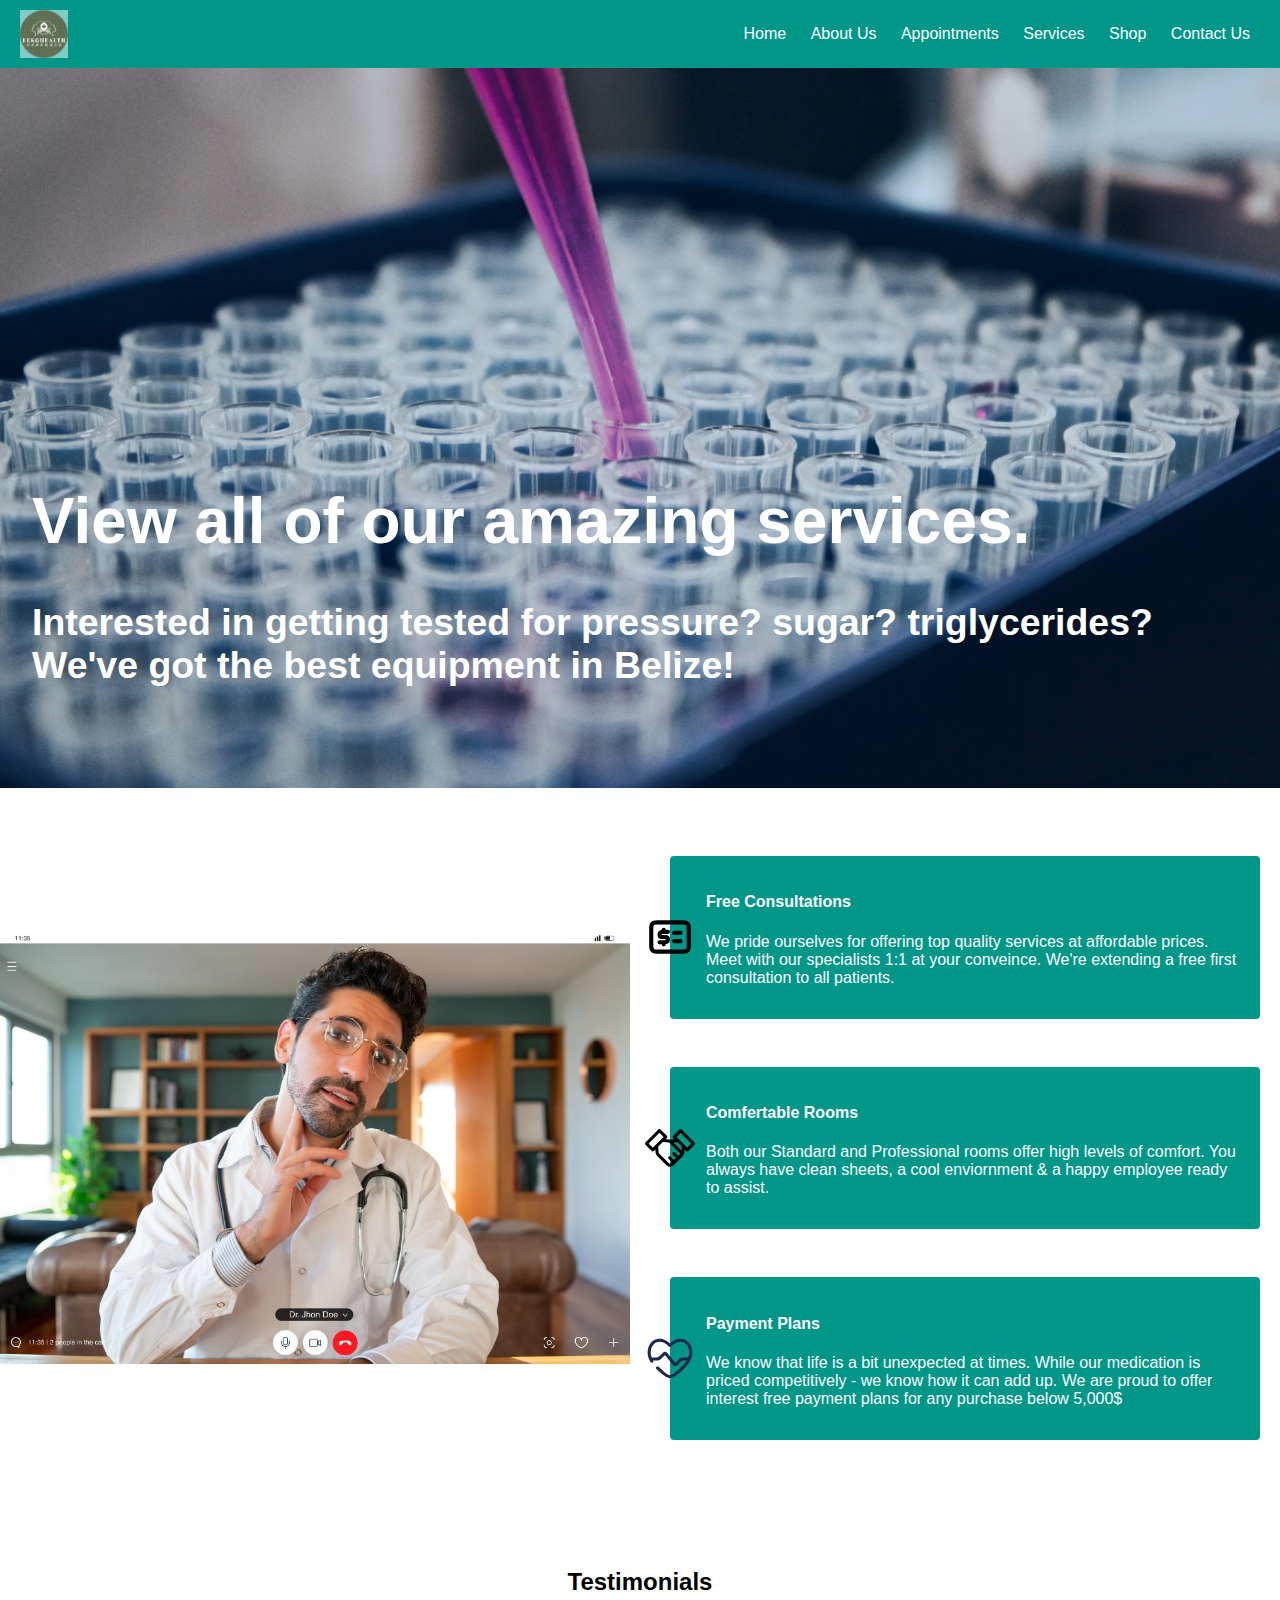
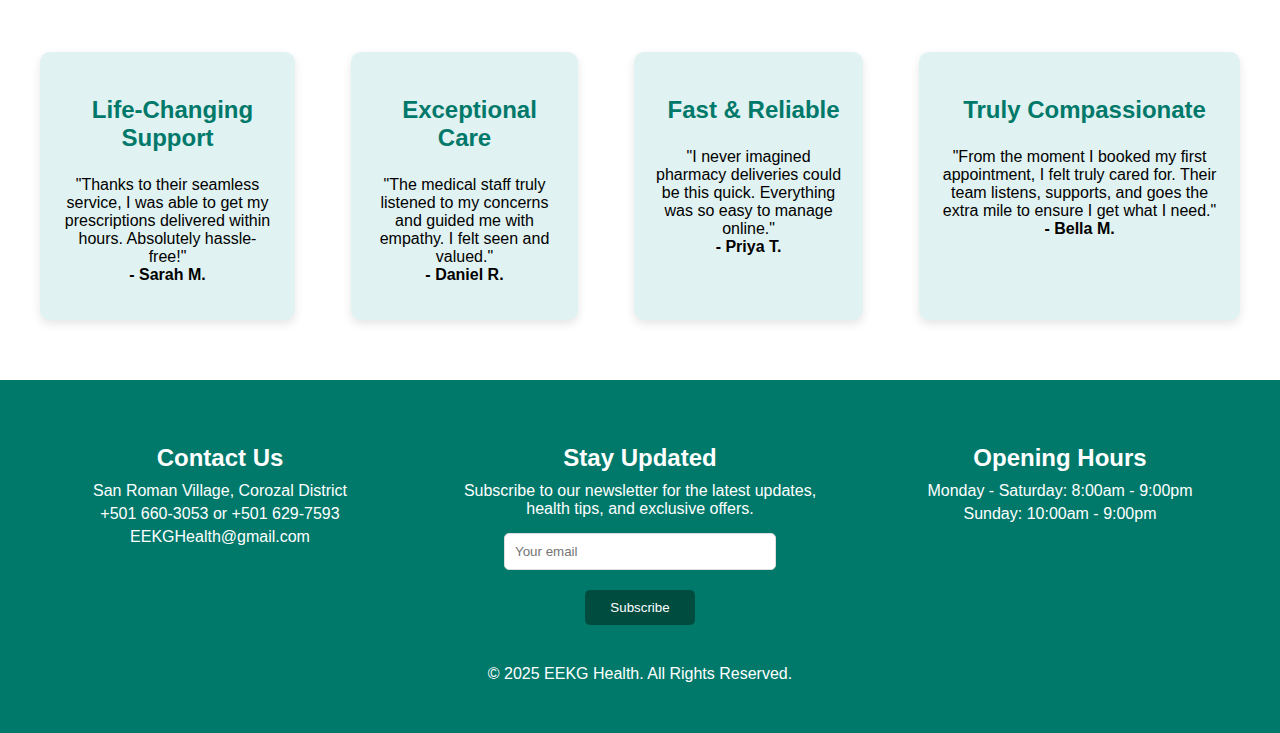
<file: services.html>
<!DOCTYPE html>
<html lang="en">
  <head>
    <meta charset="UTF-8" />
    <meta name="viewport" content="width=device-width, initial-scale=1.0" />
    <title>Services</title>
    <link rel="stylesheet" href="services.css" />
  </head>
  <body>
    <div class="navBar" data-aos="fade-up">
      <a class="navBarHomeBtn" href="index.html">
        <img
          class="navLogo"
          src="assets/Logo_official-removebg-preview.png"
          alt="Pharma Logo"
        />
      </a>

      <div class="navItems">
        <a href="index.html">Home</a>
        <a href="about_us.html">About Us</a>
        <a href="appointments.html">Appointments</a>
        <a href="services.html">Services</a>
        <a href="shop.html">Shop</a>
        <a href="contact.html">Contact Us</a>
      </div>
    </div>

    <section class="sectionLarger" data-aos="fade-down">
      <img class="headImg" src="assets/service Head.png" alt="img" />
      <!-- Your Content -->
      <div class="landingPageContent">
        <h1 class="landingPageHeader">View all of our amazing services.</h1>
        <span class="landingPageDesc">
          <h3>
            Interested in getting tested for pressure? sugar? triglycerides?
            We've got the best equipment in Belize!
          </h3>
        </span>
      </div>
    </section>

    <section class="sectionLarger servicesListSection" data-aos="fade-down">
      <div class="landingPageContentLeft">
        <img
          class="landingPageImage"
          src="./assets/consultation.jpg"
          alt="img"
        />
      </div>

      <!-- Your Content -->
      <div class="landingPageContentRight">
        <div class="landingPageListsItem">
          <div class="listIconWrapper">
            <div class="listIconContainer">
              <img src="assets/money.svg" class="listIcon" />
            </div>
          </div>
          <div class="listDetails">
            <h4>Free Consultations</h4>
            <p>
              We pride ourselves for offering top quality services at affordable
              prices. Meet with our specialists 1:1 at your conveince. We're
              extending a free first consultation to all patients.
            </p>
          </div>
        </div>
        <div class="landingPageListsItem">
          <div class="listIconWrapper">
            <div class="listIconContainer">
              <img src="assets/handshake.svg" class="listIcon" />
            </div>
          </div>
          <div class="listDetails">
            <h4>Comfertable Rooms</h4>
            <p>
              Both our Standard and Professional rooms offer high levels of
              comfort. You always have clean sheets, a cool enviornment & a
              happy employee ready to assist.
            </p>
          </div>
        </div>
        <div class="landingPageListsItem">
          <div class="listIconWrapper">
            <div class="listIconContainer">
              <img src="assets/heart.svg" class="listIcon" />
            </div>
          </div>
          <div class="listDetails">
            <h4>Payment Plans</h4>
            <p>
              We know that life is a bit unexpected at times. While our
              medication is priced competitively - we know how it can add up. We
              are proud to offer interest free payment plans for any purchase
              below 5,000$
            </p>
          </div>
        </div>
      </div>
    </section>

    <section
      class="testimnialsContainer testimonialsStyledContainer"
      data-aos="fade-up"
    >
      <h2 class="testimonialsHeader">Testimonials</h2>
      <div class="testimonials testimonialsGrid">
        <div class="testimonialCardStyled">
          <h3><i class="fas fa-comment-dots"></i> Life-Changing Support</h3>
          <p>
            "Thanks to their seamless service, I was able to get my
            prescriptions delivered within hours. Absolutely hassle-free!"<br />
            <strong>- Sarah M.</strong>
          </p>
        </div>
        <div class="testimonialCardStyled">
          <h3><i class="fas fa-user-md"></i> Exceptional Care</h3>
          <p>
            "The medical staff truly listened to my concerns and guided me with
            empathy. I felt seen and valued."<br />
            <strong>- Daniel R.</strong>
          </p>
        </div>
        <div class="testimonialCardStyled">
          <h3><i class="fas fa-shipping-fast"></i> Fast & Reliable</h3>
          <p>
            "I never imagined pharmacy deliveries could be this quick.
            Everything was so easy to manage online."<br />
            <strong>- Priya T.</strong>
          </p>
        </div>
        <div class="testimonialCardStyled">
          <h3><i class="fas fa-heart"></i> Truly Compassionate</h3>
          <p>
            "From the moment I booked my first appointment, I felt truly cared
            for. Their team listens, supports, and goes the extra mile to ensure
            I get what I need." <br />
            <strong>- Bella M.</strong>
          </p>
        </div>
      </div>
    </section>
    <!-- Footer -->
    <footer class="footer">
      <div class="footerContent">
        <div class="contactInfo">
          <h3>Contact Us</h3>
          <p>San Roman Village, Corozal District</p>
          <p>+501 660-3053 or +501 629-7593</p>
          <p>EEKGHealth@gmail.com</p>
        </div>

        <div class="stayUpdated">
          <h3>Stay Updated</h3>
          <p>
            Subscribe to our newsletter for the latest updates, health tips, and
            exclusive offers.
          </p>
          <form action="#" method="POST">
            <input type="email" placeholder="Your email" required />
            <button type="submit">Subscribe</button>
          </form>
        </div>

        <div class="openingHours">
          <h3>Opening Hours</h3>
          <p>Monday - Saturday: 8:00am - 9:00pm</p>
          <p>Sunday: 10:00am - 9:00pm</p>
        </div>
      </div>

      <p>&copy; 2025 EEKG Health. All Rights Reserved.</p>
    </footer>

    <script src="https://unpkg.com/aos@2.3.1/dist/aos.js"></script>
    <script>
      AOS.init();
    </script>
  </body>
</html>
</file>
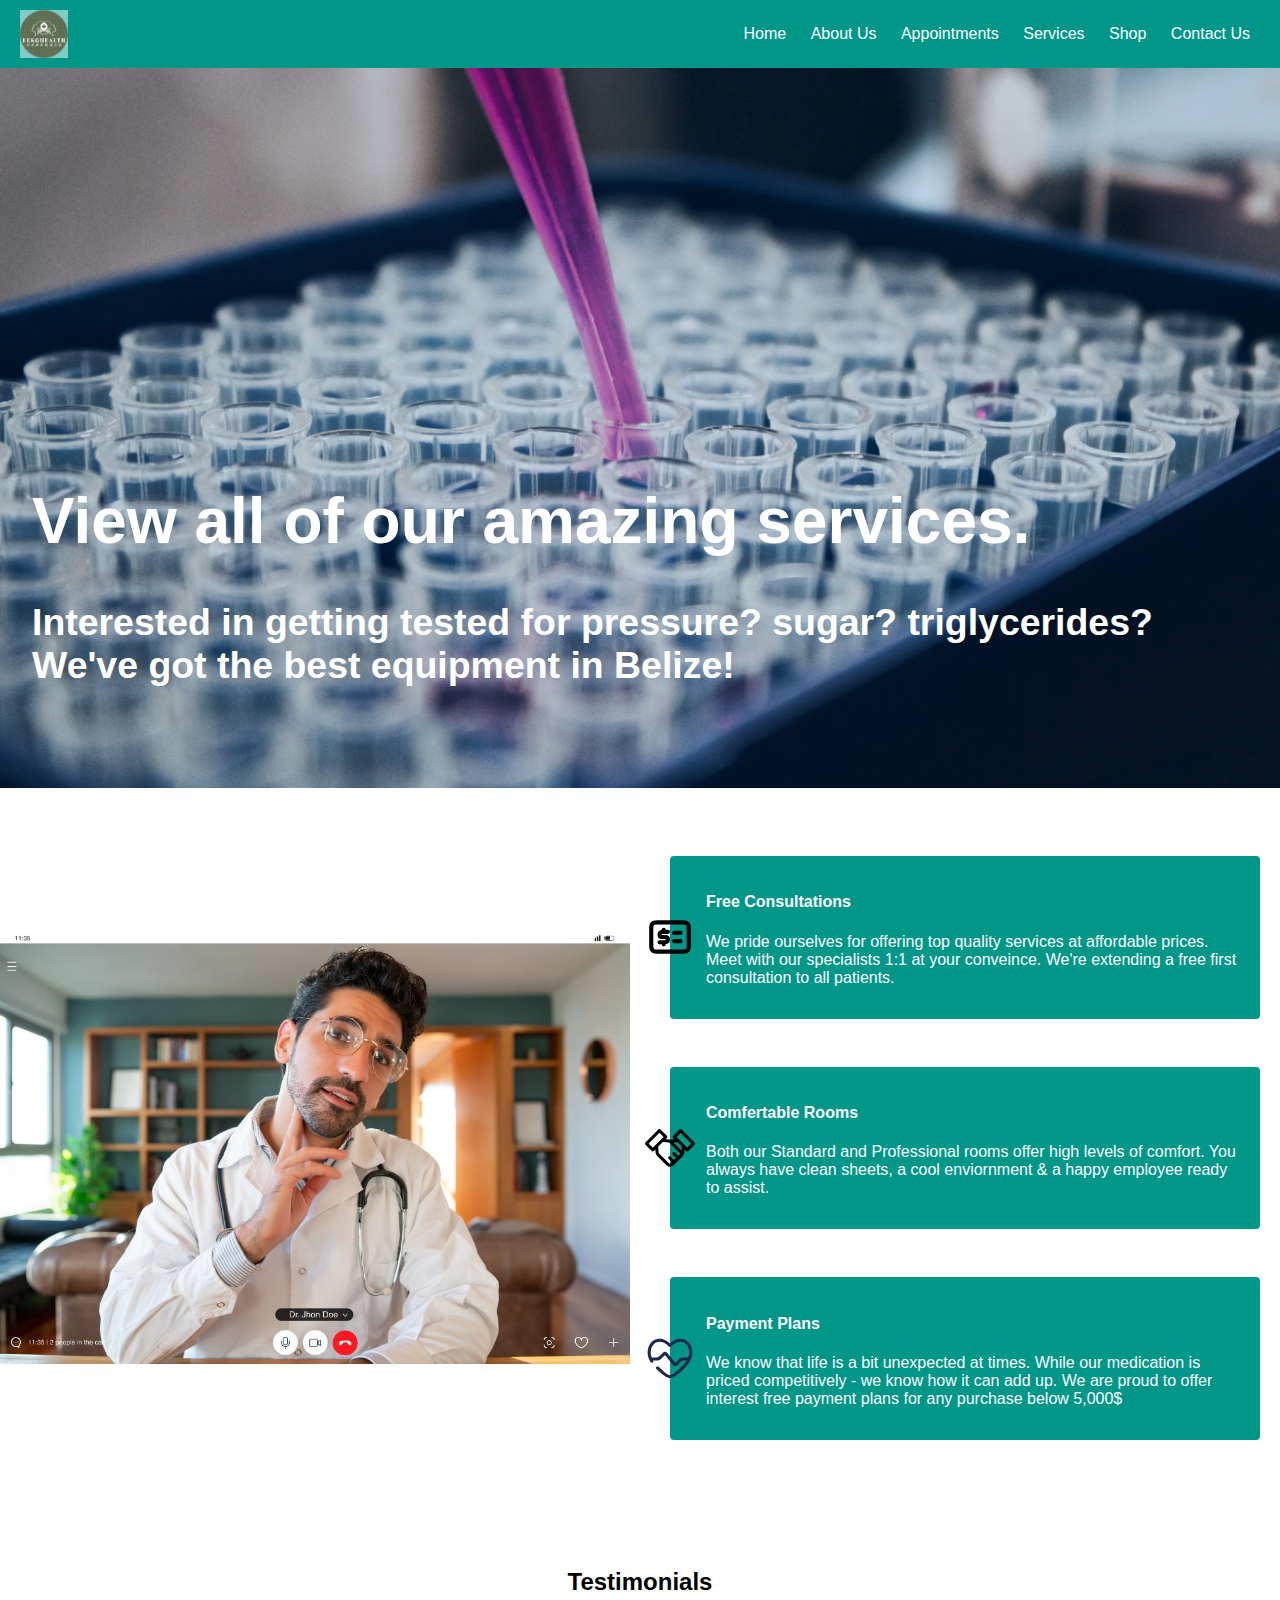
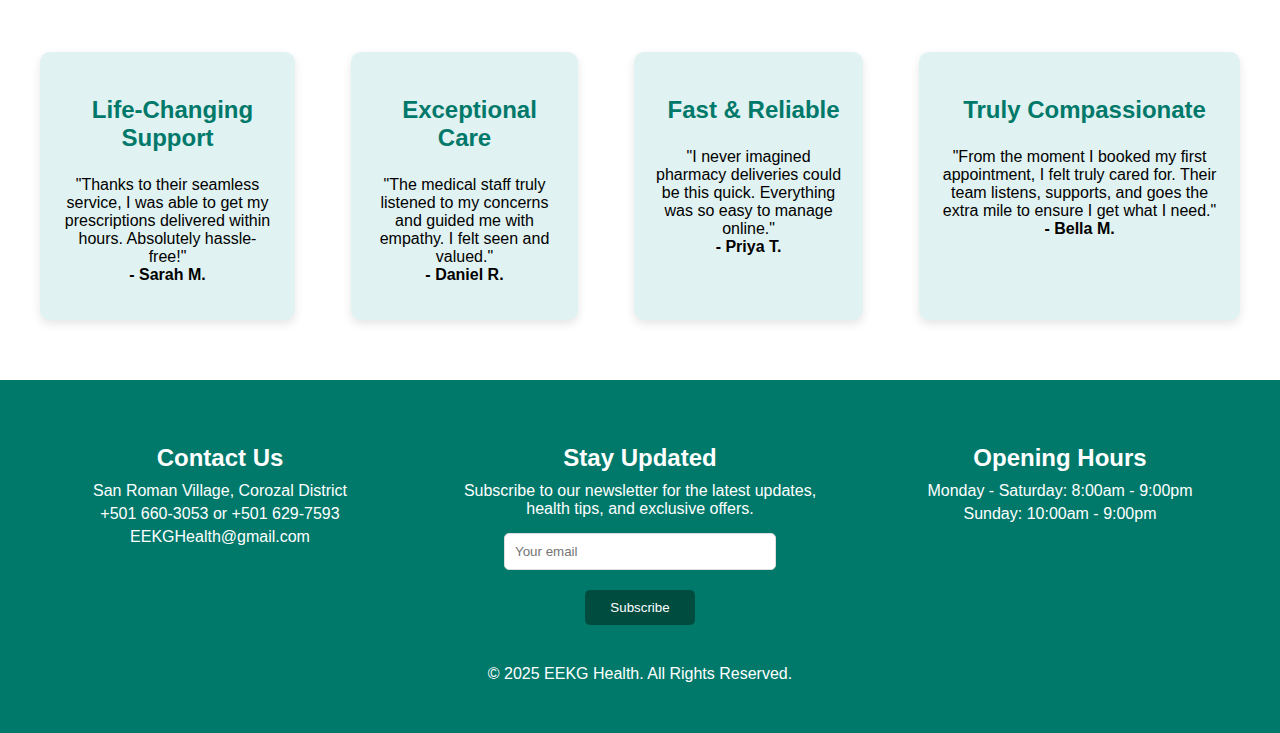
<file: Pharma/services.html>
<!DOCTYPE html>
<html lang="en">
  <head>
    <meta charset="UTF-8" />
    <meta name="viewport" content="width=device-width, initial-scale=1.0" />
    <title>Services</title>
    <link rel="stylesheet" href="services.css" />
  </head>
  <body>
    <div class="navBar" data-aos="fade-up">
      <a class="navBarHomeBtn" href="home.html">
        <img
          class="navLogo"
          src="assets/Logo_official-removebg-preview.png"
          alt="Pharma Logo"
        />
      </a>

      <div class="navItems">
        <a href="home.html">Home</a>
        <a href="about_us.html">About Us</a>
        <a href="appointments.html">Appointments</a>
        <a href="services.html">Services</a>
        <a href="shop.html">Shop</a>
        <a href="contact.html">Contact Us</a>
      </div>
    </div>

    <section class="sectionLarger" data-aos="fade-down">
      <img class="headImg" src="assets/service Head.png" alt="img" />
      <!-- Your Content -->
      <div class="landingPageContent">
        <h1 class="landingPageHeader">View all of our amazing services.</h1>
        <span class="landingPageDesc">
          <h3>
            Interested in getting tested for pressure? sugar? triglycerides?
            We've got the best equipment in Belize!
          </h3>
        </span>
      </div>
    </section>

    <section class="sectionLarger servicesListSection" data-aos="fade-down">
      <div class="landingPageContentLeft">
        <img
          class="landingPageImage"
          src="./assets/consultation.jpg"
          alt="img"
        />
      </div>

      <!-- Your Content -->
      <div class="landingPageContentRight">
        <div class="landingPageListsItem">
          <div class="listIconWrapper">
            <div class="listIconContainer">
              <img src="assets/money.svg" class="listIcon" />
            </div>
          </div>
          <div class="listDetails">
            <h4>Free Consultations</h4>
            <p>
              We pride ourselves for offering top quality services at affordable
              prices. Meet with our specialists 1:1 at your conveince. We're
              extending a free first consultation to all patients.
            </p>
          </div>
        </div>
        <div class="landingPageListsItem">
          <div class="listIconWrapper">
            <div class="listIconContainer">
              <img src="assets/handshake.svg" class="listIcon" />
            </div>
          </div>
          <div class="listDetails">
            <h4>Comfertable Rooms</h4>
            <p>
              Both our Standard and Professional rooms offer high levels of
              comfort. You always have clean sheets, a cool enviornment & a
              happy employee ready to assist.
            </p>
          </div>
        </div>
        <div class="landingPageListsItem">
          <div class="listIconWrapper">
            <div class="listIconContainer">
              <img src="assets/heart.svg" class="listIcon" />
            </div>
          </div>
          <div class="listDetails">
            <h4>Payment Plans</h4>
            <p>
              We know that life is a bit unexpected at times. While our
              medication is priced competitively - we know how it can add up. We
              are proud to offer interest free payment plans for any purchase
              below 5,000$
            </p>
          </div>
        </div>
      </div>
    </section>

    <section
      class="testimnialsContainer testimonialsStyledContainer"
      data-aos="fade-up"
    >
      <h2 class="testimonialsHeader">Testimonials</h2>
      <div class="testimonials testimonialsGrid">
        <div class="testimonialCardStyled">
          <h3><i class="fas fa-comment-dots"></i> Life-Changing Support</h3>
          <p>
            "Thanks to their seamless service, I was able to get my
            prescriptions delivered within hours. Absolutely hassle-free!"<br />
            <strong>- Sarah M.</strong>
          </p>
        </div>
        <div class="testimonialCardStyled">
          <h3><i class="fas fa-user-md"></i> Exceptional Care</h3>
          <p>
            "The medical staff truly listened to my concerns and guided me with
            empathy. I felt seen and valued."<br />
            <strong>- Daniel R.</strong>
          </p>
        </div>
        <div class="testimonialCardStyled">
          <h3><i class="fas fa-shipping-fast"></i> Fast & Reliable</h3>
          <p>
            "I never imagined pharmacy deliveries could be this quick.
            Everything was so easy to manage online."<br />
            <strong>- Priya T.</strong>
          </p>
        </div>
        <div class="testimonialCardStyled">
          <h3><i class="fas fa-heart"></i> Truly Compassionate</h3>
          <p>
            "From the moment I booked my first appointment, I felt truly cared
            for. Their team listens, supports, and goes the extra mile to ensure
            I get what I need." <br />
            <strong>- Bella M.</strong>
          </p>
        </div>
      </div>
    </section>
    <!-- Footer -->
    <footer class="footer">
      <div class="footerContent">
        <div class="contactInfo">
          <h3>Contact Us</h3>
          <p>San Roman Village, Corozal District</p>
          <p>+501 660-3053 or +501 629-7593</p>
          <p>EEKGHealth@gmail.com</p>
        </div>

        <div class="stayUpdated">
          <h3>Stay Updated</h3>
          <p>
            Subscribe to our newsletter for the latest updates, health tips, and
            exclusive offers.
          </p>
          <form action="#" method="POST">
            <input type="email" placeholder="Your email" required />
            <button type="submit">Subscribe</button>
          </form>
        </div>

        <div class="openingHours">
          <h3>Opening Hours</h3>
          <p>Monday - Saturday: 8:00am - 9:00pm</p>
          <p>Sunday: 10:00am - 9:00pm</p>
        </div>
      </div>

      <p>&copy; 2025 EEKG Health. All Rights Reserved.</p>
    </footer>

    <script src="https://unpkg.com/aos@2.3.1/dist/aos.js"></script>
    <script>
      AOS.init();
    </script>
  </body>
</html>
</file>
<file: services.css>
body {
  padding: 0;
  margin: 0;
  font-family: "Poppins", sans-serif;
}

.navBar {
  display: flex;
  justify-content: space-between;
  align-items: center;
  background-color: #009688; /* Teal */
  padding: 10px 20px; /* Reduced padding */
  height: 3rem;
}
.navBarHomeBtn {
  width: fit-content;
  height: 100%;
}

.navLogo {
  width: auto;
  height: 100%;
  object-fit: contain;
}

.navItems a {
  color: white;
  margin: 0 10px; /* Reduced margin */
  text-decoration: none;
}

.navItems a:hover {
  color: #004d40; /* Darker Teal */
}
.sectionLarger {
  background-color: var(--pink-50);
  width: 100%;
  height: 80vh;

  position: relative;
  box-sizing: border-box;
}

.landingPageVideo {
  position: absolute;
  top: 0;
  left: 0;
  width: 100vw;
  height: 100vh;
  object-fit: cover;
  z-index: 1;
}

.landingPageContent {
  position: absolute;
  bottom: 0;
  left: 0;
  z-index: 2;
  padding: 4rem 2rem;
  color: white;
}

.landingPageHeader {
  font-size: 4rem;
}

.landingPageDesc {
  font-size: 2rem;
}

.headImg {
  width: 100%;
  height: 100%;
}

.servicesListSection {
  display: flex;
}

.landingPageContentLeft {
  flex: 1;
}

.landingPageContentRight {
  flex: 1;
  display: flex;
  flex-direction: column;
  gap: 8px;

  justify-content: center;
  margin-left: 20px;
  color: white;
}

.landingPageContentLeft img {
  width: 100%;
  height: 100%;
  object-fit: contain;
}

.listIconWrapper {
  height: 100%;

  position: absolute;
  top: 0;
  left: -25px;

  display: flex;
  align-items: center;
}

.landingPageListsItem {
  display: flex;
  flex-direction: column;
  border-radius: 4px;
  padding: 1rem;

  position: relative;
  background-color: #009688;
  margin: 20px;
}

.listIconContainer {
  height: 50px;
  width: 50px;
  border-radius: 100%;
}

.listIcon {
  width: 100%;
  height: 100%;
  object-fit: cover;
}

.listDetails {
  margin-left: 20px;
}

.testimonialsSection {
  display: flex;
  overflow: scroll;

  gap: 8px;
}

.testimonialItem {
  min-width: 350px;
  background-color: #009688;

  display: flex;
  flex-direction: column;
  align-items: center;
}

.sectionSmall {
  background-color: var(--pink-20);
  width: 100%;
  height: 40vh;
}

/* --- Layout Enhancements --- */
.styledSection {
  display: flex;
  gap: 4rem;
  padding: 4rem 2rem;
  background-color: #009688;
  border-radius: 12px;
  box-shadow: 0 4px 16px rgba(0, 0, 0, 0.05);
}

/* --- Image Section --- */
.imageContainerStyled {
  flex: 1;
  display: flex;
  justify-content: center;
  align-items: center;
}
.imageStyled {
  width: 100%;
  border-radius: 12px;
  object-fit: cover;
  max-height: 500px;
  box-shadow: 0 6px 20px rgba(0, 0, 0, 0.1);
}

/* --- Cards Container --- */
.contentCardsContainer {
  flex: 1;
  display: flex;
  flex-direction: column;
  gap: 2rem;
}

/* --- Individual Card --- */
.contentCardStyled {
  display: flex;
  gap: 1.5rem;
  padding: 2rem;
  border-radius: 10px;
  background-color: white;
  box-shadow: 0 4px 12px rgba(0, 0, 0, 0.05);
  transition: transform 0.2s ease, box-shadow 0.2s ease;
}
.contentCardStyled:hover {
  transform: translateY(-4px);
  box-shadow: 0 8px 20px rgba(0, 0, 0, 0.08);
}

/* --- Icon Styling --- */
.iconStyledWrapper {
  flex-shrink: 0;
}
.iconStyledContainer {
  width: 60px;
  height: 60px;
  background-color: #e6f2ff;
  border-radius: 50%;
  display: flex;
  justify-content: center;
  align-items: center;
}
.iconStyledContainer img {
  width: 30px;
  height: 30px;
}

/* --- Text Section --- */
.textStyled {
  display: flex;
  flex-direction: column;
  justify-content: center;
}
.cardTitle {
  font-size: 1.25rem;
  font-weight: 700;
  color: #1a2e5c;
  margin-bottom: 0.5rem;
}
.cardDesc {
  font-size: 1rem;
  color: #4a5a74;
  line-height: 1.6;
}

/* Health Tips */

/* Health Tips Section */
.testimnialsContainer {
  background-color: #ffffff;
  padding: 40px 20px;
  display: flex;
  flex-direction: column;
  gap: 1rem;
  text-align: center;
}

.testimonials {
  display: flex;
  gap: 1rem;
}

.testimonialCardStyled {
  background-color: #e0f2f1; /* Light Blue */
  padding: 20px;
  margin: 20px;
  border-radius: 10px;
  box-shadow: 0 4px 10px rgba(0, 0, 0, 0.1);
}

.testimonialCardStyled h3 {
  font-size: 1.5em;
  color: #00796b;
}

.testimonialCardStyled i {
  margin-right: 10px;
  color: #00bcd4; /* Cyan */
}

.testimonialCardStyled:hover {
  background-color: #b2dfdb;
}

/* Footer */
.footer {
  padding: 40px 20px;
  background-color: #00796b;
  color: white;
  text-align: center;
  clear: both; /* Ensures footer is below content */
}

.footer p {
  font-size: 1rem;
  margin: 10px 0;
}

.footer .footerContent {
  display: flex;
  justify-content: space-around;
  flex-wrap: wrap;
  gap: 20px;
  margin-bottom: 20px; /* Space between footer sections and copyright */
}

.footer .footerContent div {
  margin-bottom: 20px;
  width: 30%;
  text-align: center;
}

.footer h3 {
  font-size: 1.5rem;
  margin-bottom: 10px;
}

.footer .footerContent p {
  font-size: 1rem;
  margin: 5px 0;
}

.footer input[type="email"] {
  padding: 10px;
  width: 250px;
  border: 1px solid #ddd;
  border-radius: 5px;
  margin-bottom: 20px;
  margin-top: 10px;
}

.footer button {
  padding: 10px 25px;
  background-color: #004d40;
  border: none;
  border-radius: 5px;
  color: white;
  cursor: pointer;
}

.footer button:hover {
  background-color: #00796b;
}
</file>
<file: Pharma/services.css>
body {
  padding: 0;
  margin: 0;
  font-family: "Poppins", sans-serif;
}

.navBar {
  display: flex;
  justify-content: space-between;
  align-items: center;
  background-color: #009688; /* Teal */
  padding: 10px 20px; /* Reduced padding */
  height: 3rem;
}
.navBarHomeBtn {
  width: fit-content;
  height: 100%;
}

.navLogo {
  width: auto;
  height: 100%;
  object-fit: contain;
}

.navItems a {
  color: white;
  margin: 0 10px; /* Reduced margin */
  text-decoration: none;
}

.navItems a:hover {
  color: #004d40; /* Darker Teal */
}
.sectionLarger {
  background-color: var(--pink-50);
  width: 100%;
  height: 80vh;

  position: relative;
  box-sizing: border-box;
}

.landingPageVideo {
  position: absolute;
  top: 0;
  left: 0;
  width: 100vw;
  height: 100vh;
  object-fit: cover;
  z-index: 1;
}

.landingPageContent {
  position: absolute;
  bottom: 0;
  left: 0;
  z-index: 2;
  padding: 4rem 2rem;
  color: white;
}

.landingPageHeader {
  font-size: 4rem;
}

.landingPageDesc {
  font-size: 2rem;
}

.headImg {
  width: 100%;
  height: 100%;
}

.servicesListSection {
  display: flex;
}

.landingPageContentLeft {
  flex: 1;
}

.landingPageContentRight {
  flex: 1;
  display: flex;
  flex-direction: column;
  gap: 8px;

  justify-content: center;
  margin-left: 20px;
  color: white;
}

.landingPageContentLeft img {
  width: 100%;
  height: 100%;
  object-fit: contain;
}

.listIconWrapper {
  height: 100%;

  position: absolute;
  top: 0;
  left: -25px;

  display: flex;
  align-items: center;
}

.landingPageListsItem {
  display: flex;
  flex-direction: column;
  border-radius: 4px;
  padding: 1rem;

  position: relative;
  background-color: #009688;
  margin: 20px;
}

.listIconContainer {
  height: 50px;
  width: 50px;
  border-radius: 100%;
}

.listIcon {
  width: 100%;
  height: 100%;
  object-fit: cover;
}

.listDetails {
  margin-left: 20px;
}

.testimonialsSection {
  display: flex;
  overflow: scroll;

  gap: 8px;
}

.testimonialItem {
  min-width: 350px;
  background-color: #009688;

  display: flex;
  flex-direction: column;
  align-items: center;
}

.sectionSmall {
  background-color: var(--pink-20);
  width: 100%;
  height: 40vh;
}

/* --- Layout Enhancements --- */
.styledSection {
  display: flex;
  gap: 4rem;
  padding: 4rem 2rem;
  background-color: #009688;
  border-radius: 12px;
  box-shadow: 0 4px 16px rgba(0, 0, 0, 0.05);
}

/* --- Image Section --- */
.imageContainerStyled {
  flex: 1;
  display: flex;
  justify-content: center;
  align-items: center;
}
.imageStyled {
  width: 100%;
  border-radius: 12px;
  object-fit: cover;
  max-height: 500px;
  box-shadow: 0 6px 20px rgba(0, 0, 0, 0.1);
}

/* --- Cards Container --- */
.contentCardsContainer {
  flex: 1;
  display: flex;
  flex-direction: column;
  gap: 2rem;
}

/* --- Individual Card --- */
.contentCardStyled {
  display: flex;
  gap: 1.5rem;
  padding: 2rem;
  border-radius: 10px;
  background-color: white;
  box-shadow: 0 4px 12px rgba(0, 0, 0, 0.05);
  transition: transform 0.2s ease, box-shadow 0.2s ease;
}
.contentCardStyled:hover {
  transform: translateY(-4px);
  box-shadow: 0 8px 20px rgba(0, 0, 0, 0.08);
}

/* --- Icon Styling --- */
.iconStyledWrapper {
  flex-shrink: 0;
}
.iconStyledContainer {
  width: 60px;
  height: 60px;
  background-color: #e6f2ff;
  border-radius: 50%;
  display: flex;
  justify-content: center;
  align-items: center;
}
.iconStyledContainer img {
  width: 30px;
  height: 30px;
}

/* --- Text Section --- */
.textStyled {
  display: flex;
  flex-direction: column;
  justify-content: center;
}
.cardTitle {
  font-size: 1.25rem;
  font-weight: 700;
  color: #1a2e5c;
  margin-bottom: 0.5rem;
}
.cardDesc {
  font-size: 1rem;
  color: #4a5a74;
  line-height: 1.6;
}

/* Health Tips */

/* Health Tips Section */
.testimnialsContainer {
  background-color: #ffffff;
  padding: 40px 20px;
  display: flex;
  flex-direction: column;
  gap: 1rem;
  text-align: center;
}

.testimonials {
  display: flex;
  gap: 1rem;
}

.testimonialCardStyled {
  background-color: #e0f2f1; /* Light Blue */
  padding: 20px;
  margin: 20px;
  border-radius: 10px;
  box-shadow: 0 4px 10px rgba(0, 0, 0, 0.1);
}

.testimonialCardStyled h3 {
  font-size: 1.5em;
  color: #00796b;
}

.testimonialCardStyled i {
  margin-right: 10px;
  color: #00bcd4; /* Cyan */
}

.testimonialCardStyled:hover {
  background-color: #b2dfdb;
}

/* Footer */
.footer {
  padding: 40px 20px;
  background-color: #00796b;
  color: white;
  text-align: center;
  clear: both; /* Ensures footer is below content */
}

.footer p {
  font-size: 1rem;
  margin: 10px 0;
}

.footer .footerContent {
  display: flex;
  justify-content: space-around;
  flex-wrap: wrap;
  gap: 20px;
  margin-bottom: 20px; /* Space between footer sections and copyright */
}

.footer .footerContent div {
  margin-bottom: 20px;
  width: 30%;
  text-align: center;
}

.footer h3 {
  font-size: 1.5rem;
  margin-bottom: 10px;
}

.footer .footerContent p {
  font-size: 1rem;
  margin: 5px 0;
}

.footer input[type="email"] {
  padding: 10px;
  width: 250px;
  border: 1px solid #ddd;
  border-radius: 5px;
  margin-bottom: 20px;
  margin-top: 10px;
}

.footer button {
  padding: 10px 25px;
  background-color: #004d40;
  border: none;
  border-radius: 5px;
  color: white;
  cursor: pointer;
}

.footer button:hover {
  background-color: #00796b;
}
</file>
